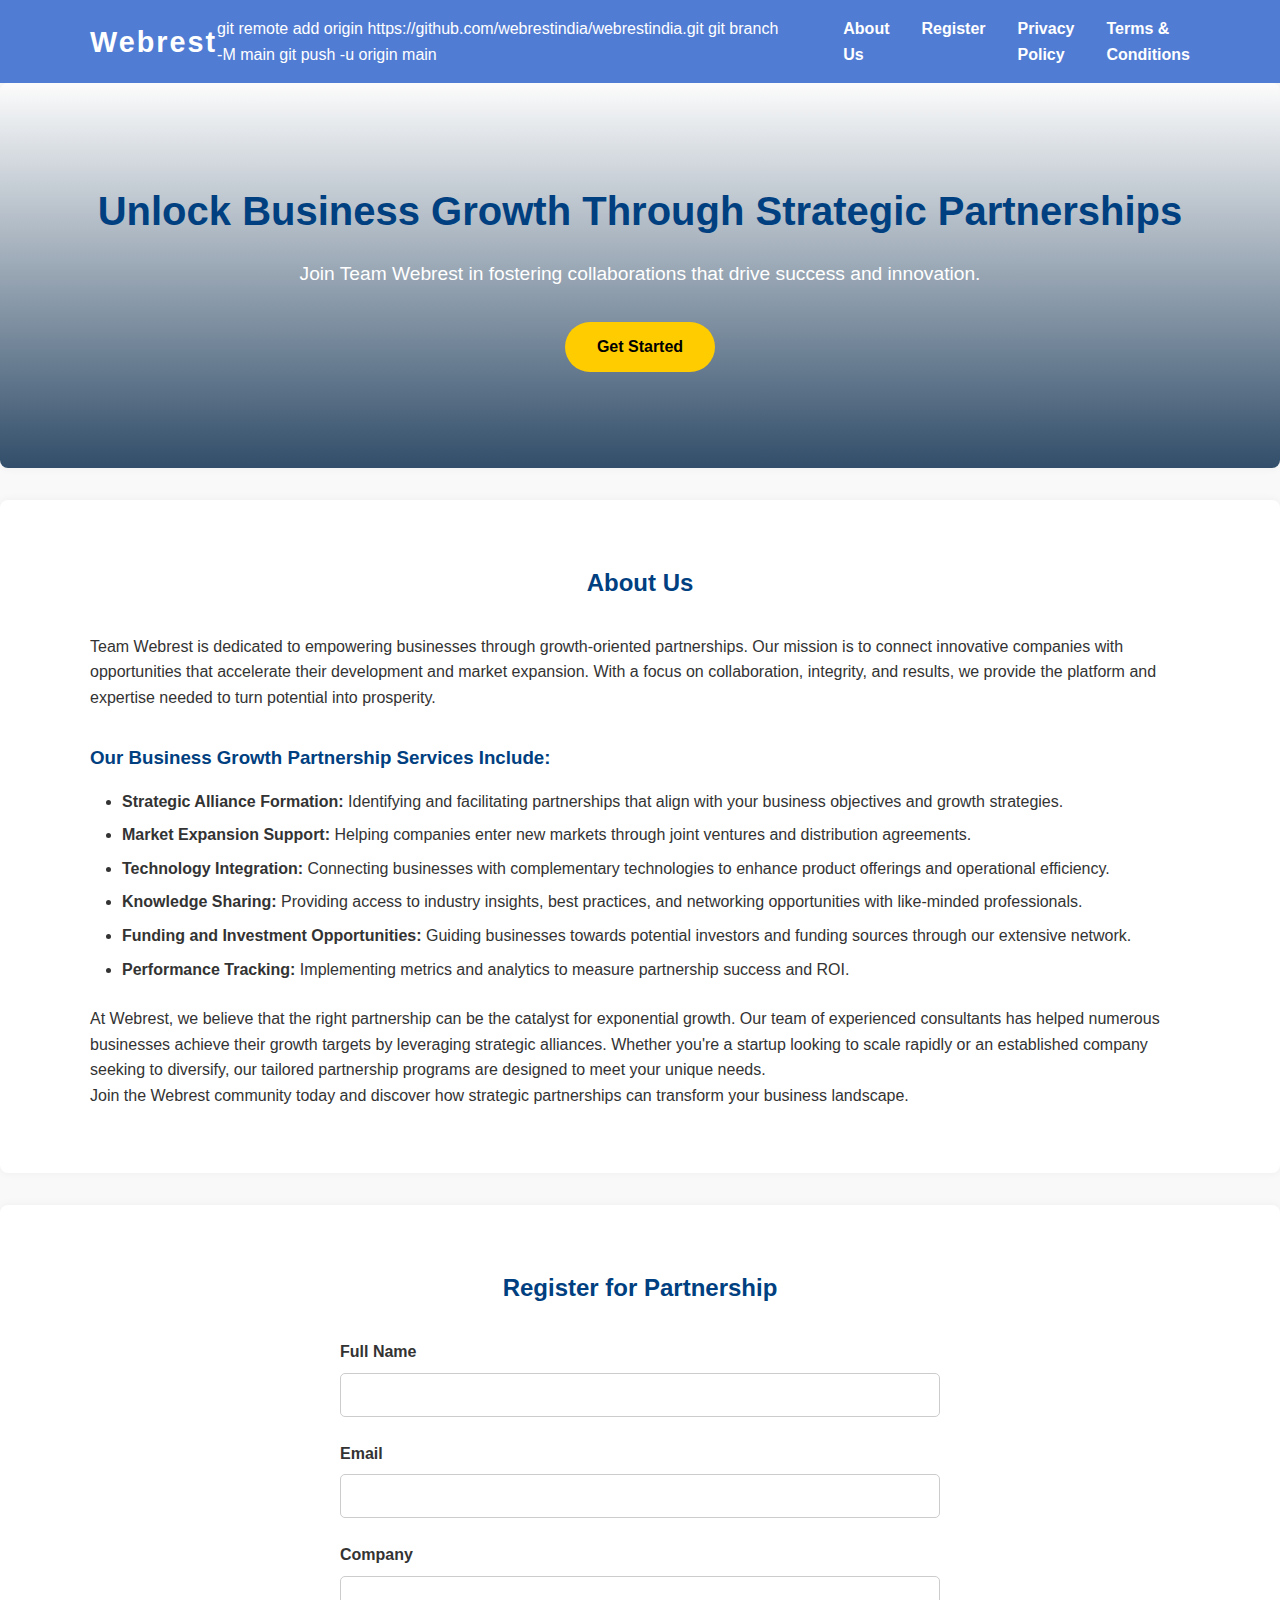
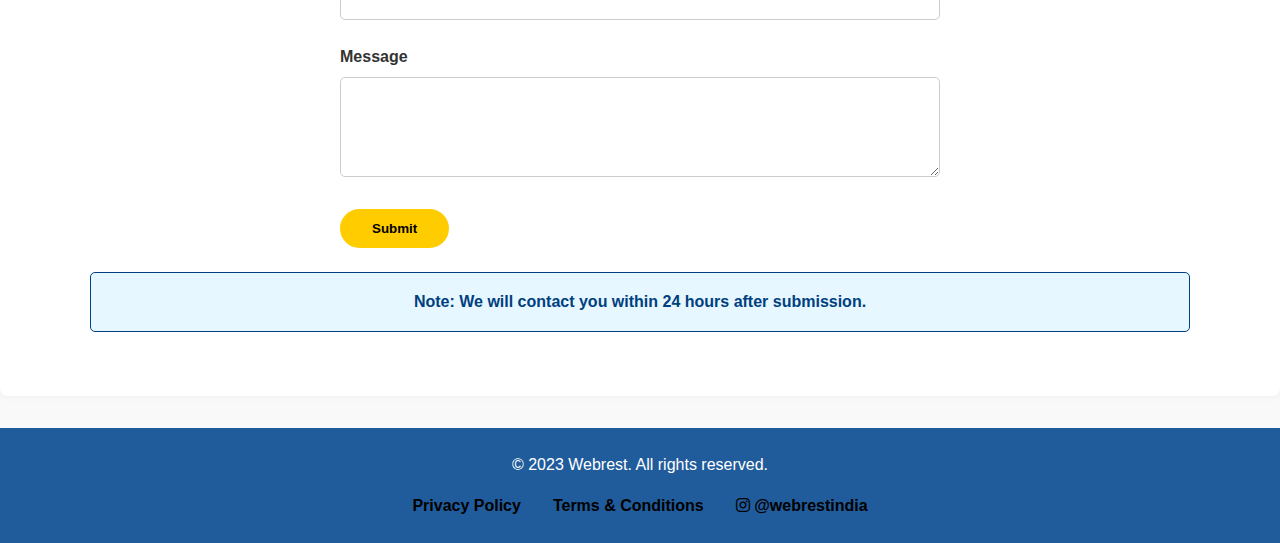
<file: index.html>
<!DOCTYPE html>
<html lang="en">
<head>
    <meta charset="UTF-8">
    <meta name="viewport" content="width=device-width, initial-scale=1.0">
    <title>Webrest - Business Growth Partnership</title>
    <link rel="stylesheet" href="style.css">
    <link rel="stylesheet" href="https://cdnjs.cloudflare.com/ajax/libs/font-awesome/6.0.0/css/all.min.css">
</head>
<body>
    <header>
        <div class="container">
            <div class="logo">
                <h1>Webrest</h1>
            </div>
            <nav>git remote add origin https://github.com/webrestindia/webrestindia.git
git branch -M main
git push -u origin main
                <ul class="nav-links">
                    <li><a href="#about">About Us</a></li>
                    <li><a href="#register">Register</a></li>
                    <li><a href="privacy.html">Privacy Policy</a></li>
                    <li><a href="terms.html">Terms & Conditions</a></li>
                </ul>
                <div class="hamburger">
                    <span class="bar"></span>
                    <span class="bar"></span>
                    <span class="bar"></span>
                </div>
            </nav>
        </div>
    </header>

    <section id="hero">
        <div class="container">
            <h2>Unlock Business Growth Through Strategic Partnerships</h2>
            <p>Join Team Webrest in fostering collaborations that drive success and innovation.</p>
            <a href="#register" class="btn">Get Started</a>
        </div>
    </section>

    <section id="about">
        <div class="container">
            <h2>About Us</h2>
            <p>Team Webrest is dedicated to empowering businesses through growth-oriented partnerships. Our mission is to connect innovative companies with opportunities that accelerate their development and market expansion. With a focus on collaboration, integrity, and results, we provide the platform and expertise needed to turn potential into prosperity.</p>
            <h3>Our Business Growth Partnership Services Include:</h3>
            <ul>
                <li><strong>Strategic Alliance Formation:</strong> Identifying and facilitating partnerships that align with your business objectives and growth strategies.</li>
                <li><strong>Market Expansion Support:</strong> Helping companies enter new markets through joint ventures and distribution agreements.</li>
                <li><strong>Technology Integration:</strong> Connecting businesses with complementary technologies to enhance product offerings and operational efficiency.</li>
                <li><strong>Knowledge Sharing:</strong> Providing access to industry insights, best practices, and networking opportunities with like-minded professionals.</li>
                <li><strong>Funding and Investment Opportunities:</strong> Guiding businesses towards potential investors and funding sources through our extensive network.</li>
                <li><strong>Performance Tracking:</strong> Implementing metrics and analytics to measure partnership success and ROI.</li>
            </ul>
            <p>At Webrest, we believe that the right partnership can be the catalyst for exponential growth. Our team of experienced consultants has helped numerous businesses achieve their growth targets by leveraging strategic alliances. Whether you're a startup looking to scale rapidly or an established company seeking to diversify, our tailored partnership programs are designed to meet your unique needs.</p>
            <p>Join the Webrest community today and discover how strategic partnerships can transform your business landscape.</p>
        </div>
    </section>

    <section id="register">
        <div class="container">
            <h2>Register for Partnership</h2>
            <form id="registration-form">
                <div class="form-group">
                    <label for="name">Full Name</label>
                    <input type="text" id="name" name="name" required>
                </div>
                <div class="form-group">
                    <label for="email">Email</label>
                    <input type="email" id="email" name="email" required>
                </div>
                <div class="form-group">
                    <label for="company">Company</label>
                    <input type="text" id="company" name="company" required>
                </div>
                <div class="form-group">
                    <label for="message">Message</label>
                    <textarea id="message" name="message"></textarea>
                </div>
                <button type="submit" class="btn">Submit</button>
            </form>
            <div class="highlight">
                <p><strong>Note:</strong> We will contact you within 24 hours after submission.</p>
            </div>
        </div>
    </section>

    <footer>
        <div class="container">
            <p>&copy; 2023 Webrest. All rights reserved.</p>
            <ul>
                <li><a href="privacy.html">Privacy Policy</a></li>
                <li><a href="terms.html">Terms & Conditions</a></li>
                <li><a href="https://instagram.com/webrestindia" target="_blank" rel="noopener noreferrer"><i class="fab fa-instagram"></i> @webrestindia</a></li>
            </ul>
        </div>
    </footer>

    <script src="script.js"></script>
</body>
</html>
</file>
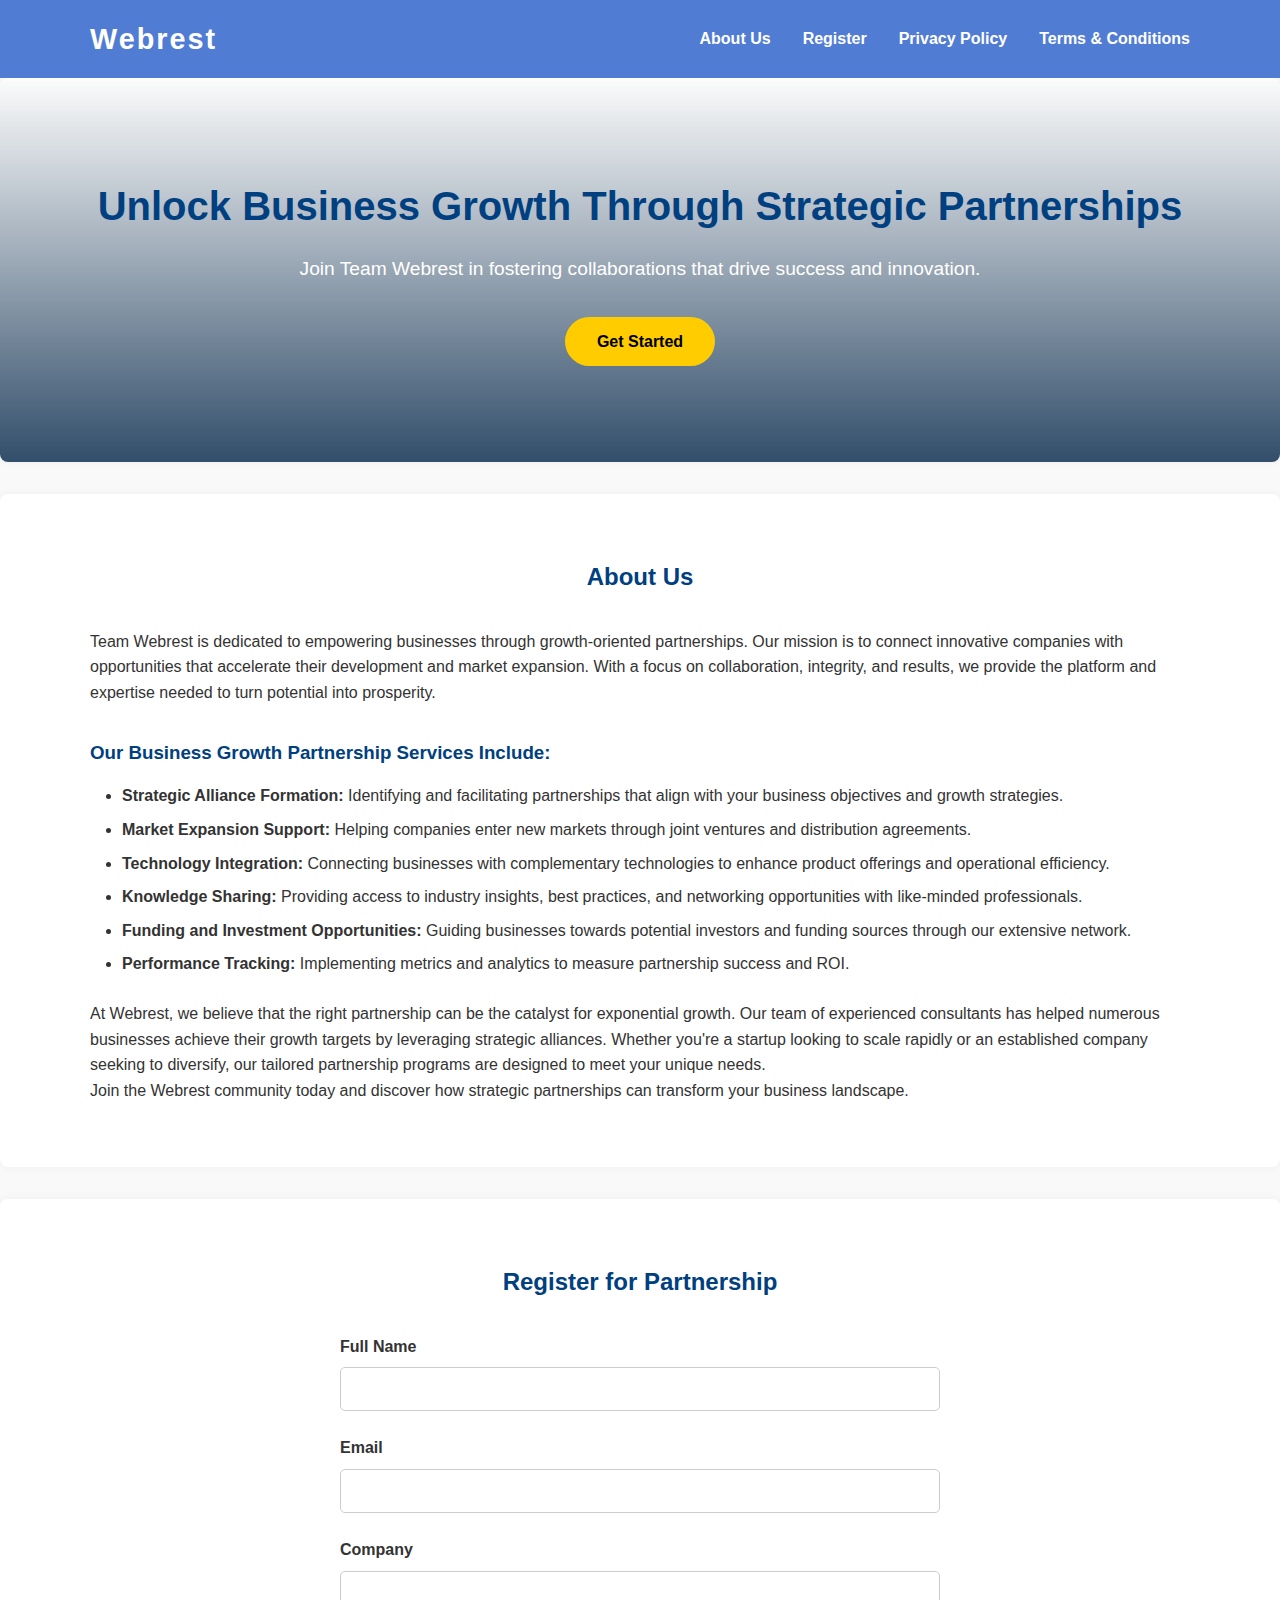
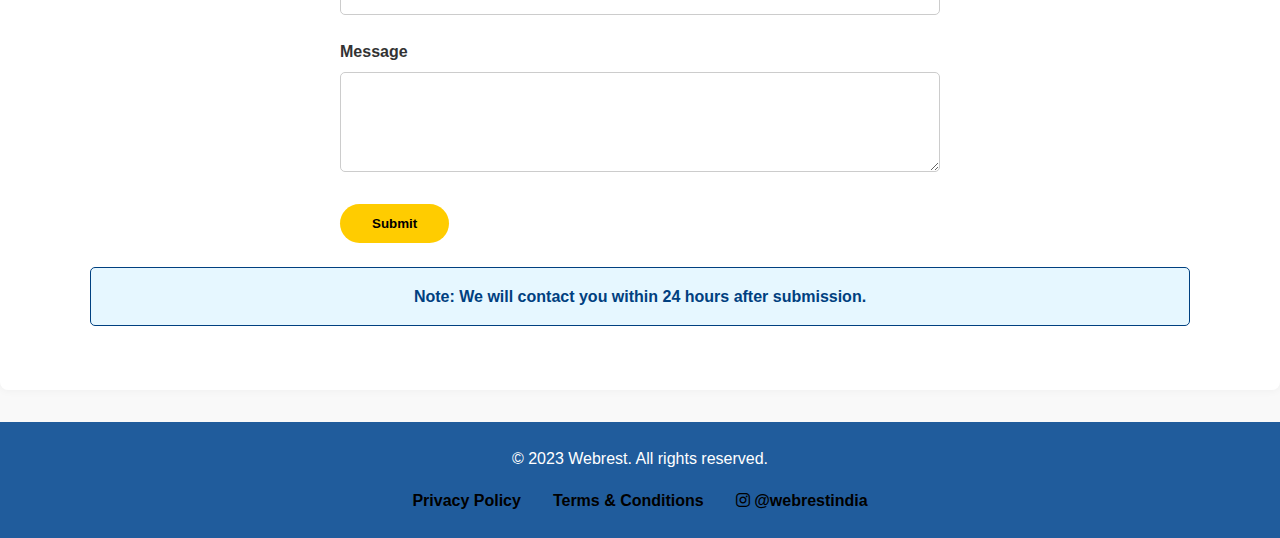
<file: privacy.html>
<!DOCTYPE html>
<html lang="en">
<head>
    <meta charset="UTF-8">
    <meta name="viewport" content="width=device-width, initial-scale=1.0">
    <title>Webrest - Business Growth Partnership</title>
    <link rel="stylesheet" href="style.css">
    <link rel="stylesheet" href="https://cdnjs.cloudflare.com/ajax/libs/font-awesome/6.0.0/css/all.min.css">
</head>
<body>
    <header>
        <div class="container">
            <div class="logo">
                <h1>Webrest</h1>
            </div>
            <nav>
                <ul class="nav-links">
                    <li><a href="#about">About Us</a></li>
                    <li><a href="#register">Register</a></li>
                    <li><a href="privacy.html">Privacy Policy</a></li>
                    <li><a href="terms.html">Terms & Conditions</a></li>
                </ul>
                <div class="hamburger">
                    <span class="bar"></span>
                    <span class="bar"></span>
                    <span class="bar"></span>
                </div>
            </nav>
        </div>
    </header>

    <section id="hero">
        <div class="container">
            <h2>Unlock Business Growth Through Strategic Partnerships</h2>
            <p>Join Team Webrest in fostering collaborations that drive success and innovation.</p>
            <a href="#register" class="btn">Get Started</a>
        </div>
    </section>

    <section id="about">
        <div class="container">
            <h2>About Us</h2>
            <p>Team Webrest is dedicated to empowering businesses through growth-oriented partnerships. Our mission is to connect innovative companies with opportunities that accelerate their development and market expansion. With a focus on collaboration, integrity, and results, we provide the platform and expertise needed to turn potential into prosperity.</p>
            <h3>Our Business Growth Partnership Services Include:</h3>
            <ul>
                <li><strong>Strategic Alliance Formation:</strong> Identifying and facilitating partnerships that align with your business objectives and growth strategies.</li>
                <li><strong>Market Expansion Support:</strong> Helping companies enter new markets through joint ventures and distribution agreements.</li>
                <li><strong>Technology Integration:</strong> Connecting businesses with complementary technologies to enhance product offerings and operational efficiency.</li>
                <li><strong>Knowledge Sharing:</strong> Providing access to industry insights, best practices, and networking opportunities with like-minded professionals.</li>
                <li><strong>Funding and Investment Opportunities:</strong> Guiding businesses towards potential investors and funding sources through our extensive network.</li>
                <li><strong>Performance Tracking:</strong> Implementing metrics and analytics to measure partnership success and ROI.</li>
            </ul>
            <p>At Webrest, we believe that the right partnership can be the catalyst for exponential growth. Our team of experienced consultants has helped numerous businesses achieve their growth targets by leveraging strategic alliances. Whether you're a startup looking to scale rapidly or an established company seeking to diversify, our tailored partnership programs are designed to meet your unique needs.</p>
            <p>Join the Webrest community today and discover how strategic partnerships can transform your business landscape.</p>
        </div>
    </section>

    <section id="register">
        <div class="container">
            <h2>Register for Partnership</h2>
            <form id="registration-form">
                <div class="form-group">
                    <label for="name">Full Name</label>
                    <input type="text" id="name" name="name" required>
                </div>
                <div class="form-group">
                    <label for="email">Email</label>
                    <input type="email" id="email" name="email" required>
                </div>
                <div class="form-group">
                    <label for="company">Company</label>
                    <input type="text" id="company" name="company" required>
                </div>
                <div class="form-group">
                    <label for="message">Message</label>
                    <textarea id="message" name="message"></textarea>
                </div>
                <button type="submit" class="btn">Submit</button>
            </form>
            <div class="highlight">
                <p><strong>Note:</strong> We will contact you within 24 hours after submission.</p>
            </div>
        </div>
    </section>

    <footer>
        <div class="container">
            <p>&copy; 2023 Webrest. All rights reserved.</p>
            <ul>
                <li><a href="privacy.html">Privacy Policy</a></li>
                <li><a href="terms.html">Terms & Conditions</a></li>
                <li><a href="https://instagram.com/webrestindia" target="_blank" rel="noopener noreferrer"><i class="fab fa-instagram"></i> @webrestindia</a></li>
            </ul>
        </div>
    </footer>

    <script src="script.js"></script>
</body>
</html>
</file>
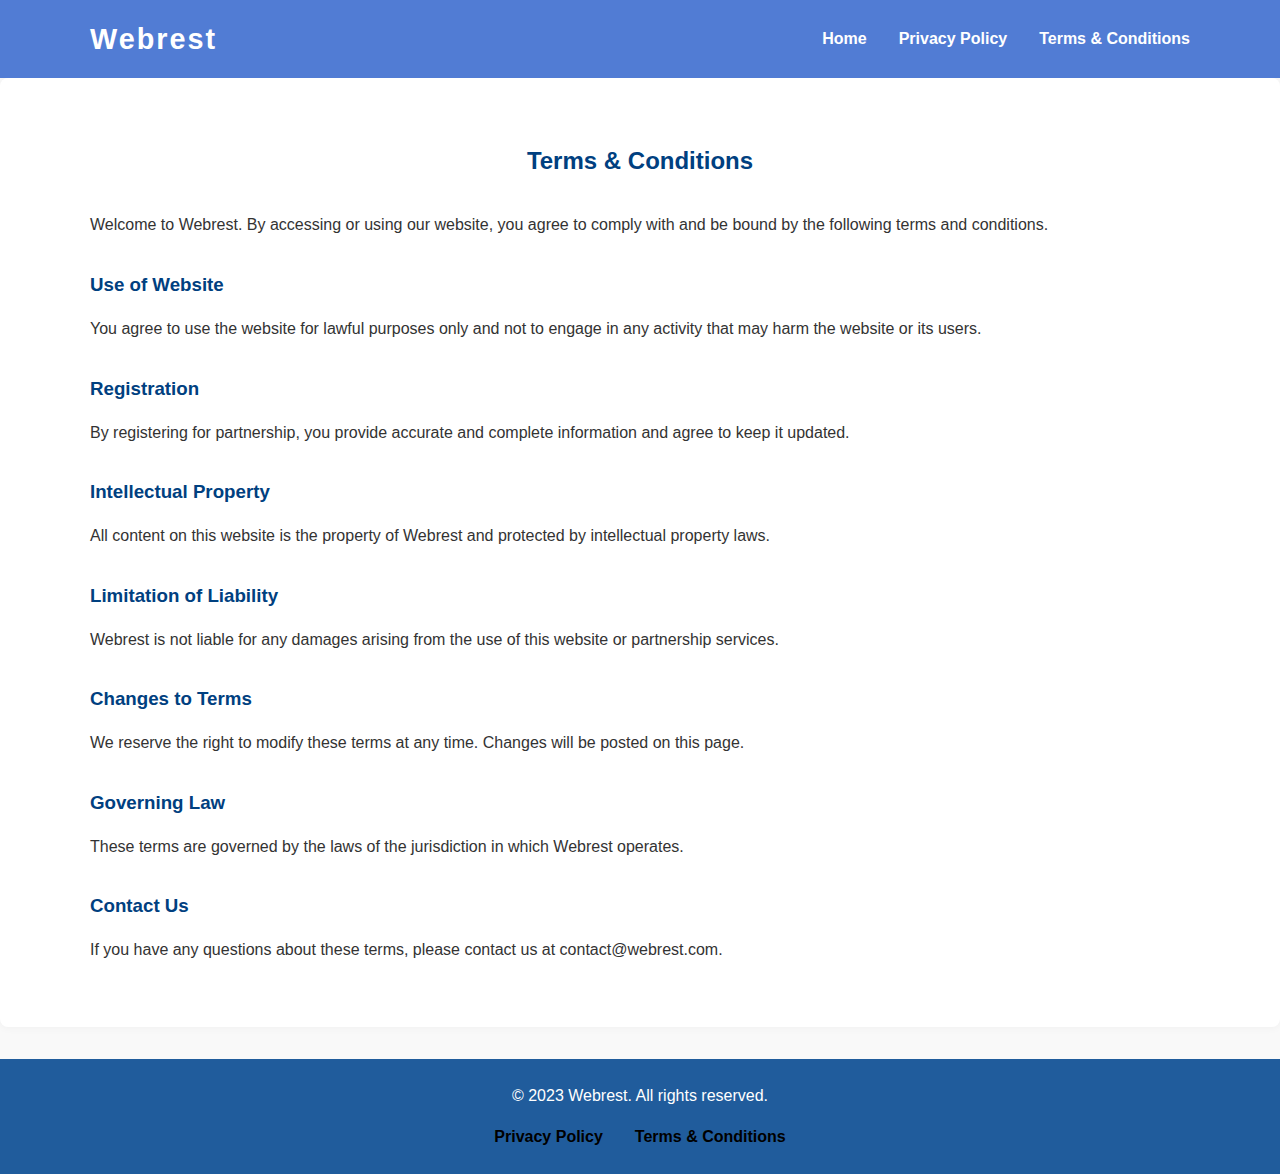
<file: terms.html>
<!DOCTYPE html>
<html lang="en">
<head>
    <meta charset="UTF-8" />
    <meta name="viewport" content="width=device-width, initial-scale=1" />
    <title>Terms & Conditions - Webrest</title>
    <link rel="stylesheet" href="style.css" />
</head>
<body>
    <header>
        <div class="container">
            <div class="logo">
                <h1>Webrest</h1>
            </div>
            <nav>
                <ul class="nav-links">
                    <li><a href="index.html">Home</a></li>
                    <li><a href="privacy.html">Privacy Policy</a></li>
                    <li><a href="terms.html">Terms & Conditions</a></li>
                </ul>
                <div class="hamburger">
                    <span class="bar"></span>
                    <span class="bar"></span>
                    <span class="bar"></span>
                </div>
            </nav>
        </div>
    </header>

    <section>
        <div class="container">
            <h2>Terms & Conditions</h2>
            <p>Welcome to Webrest. By accessing or using our website, you agree to comply with and be bound by the following terms and conditions.</p>
            <h3>Use of Website</h3>
            <p>You agree to use the website for lawful purposes only and not to engage in any activity that may harm the website or its users.</p>
            <h3>Registration</h3>
            <p>By registering for partnership, you provide accurate and complete information and agree to keep it updated.</p>
            <h3>Intellectual Property</h3>
            <p>All content on this website is the property of Webrest and protected by intellectual property laws.</p>
            <h3>Limitation of Liability</h3>
            <p>Webrest is not liable for any damages arising from the use of this website or partnership services.</p>
            <h3>Changes to Terms</h3>
            <p>We reserve the right to modify these terms at any time. Changes will be posted on this page.</p>
            <h3>Governing Law</h3>
            <p>These terms are governed by the laws of the jurisdiction in which Webrest operates.</p>
            <h3>Contact Us</h3>
            <p>If you have any questions about these terms, please contact us at contact@webrest.com.</p>
        </div>
    </section>

    <footer>
        <div class="container">
            <p>&copy; 2023 Webrest. All rights reserved.</p>
            <ul>
                <li><a href="privacy.html">Privacy Policy</a></li>
                <li><a href="terms.html">Terms & Conditions</a></li>
            </ul>
        </div>
    </footer>

    <script src="script.js"></script>
</body>
</html>
</file>
<file: style.css>
/* Reset and base styles */
* {
    margin: 0;
    padding: 0;
    box-sizing: border-box;
}

body {
    font-family: 'Segoe UI', Tahoma, Geneva, Verdana, sans-serif;
    line-height: 1.6;
    color: #333;
    background-color: #f9f9f9;
}

.container {
    width: 90%;
    max-width: 1100px;
    margin: 0 auto;
}

header .container {
    display: flex;
    justify-content: space-between;
    align-items: center;
}

/* Header */
header {
    background-color: lch(52.1% 50.86 276.56);
    color: #fff;
    padding: 1rem 0;
    position: sticky;
    top: 0;
    z-index: 1000;
}

.logo h1 {
    font-size: 1.8rem;
    letter-spacing: 2px;
}

nav {
    display: flex;
    justify-content: flex-start;
    align-items: center;
    width: 100%;
    position: relative;
    gap: 2rem;
}

.nav-links {
    list-style: none;
    display: flex;
    position: static;
    transform: none;
    margin-left: auto;
}

.nav-links li {
    margin-left: 2rem;
}

.nav-links a {
    color: #fff;
    text-decoration: none;
    font-weight: 600;
    transition: color 0.3s ease;
}

.nav-links a:hover {
    color: #696348;
}

/* Hamburger Menu */
.hamburger {
    display: none;
    flex-direction: column;
    cursor: pointer;
    opacity: 0.6;
    transition: opacity 0.3s ease;
}

.hamburger:hover {
    opacity: 1;
}

.bar {
    height: 3px;
    width: 25px;
    background-color: #fff;
    margin: 4px 0;
    border-radius: 2px;
}

/* Hero Section */
#hero {
    background: linear-gradient(rgba(255, 255, 255, 0.541), rgba(0, 35, 70, 0.8)), url('https://images.unsplash.com/photo-1504384308090-c894fdcc538d?auto=format&fit=crop&w=1350&q=80') no-repeat center center/cover;
    color: #ffffff;
    padding: 6rem 0;
    text-align: center;
}

#hero h2 {
    font-size: 2.5rem;
    margin-bottom: 1rem;
}

#hero p {
    font-size: 1.2rem;
    margin-bottom: 2rem;
}

.btn {
    background-color: #ffcc00;
    color: #000000;
    padding: 0.75rem 2rem;
    border: none;
    border-radius: 25px;
    font-weight: 700;
    cursor: pointer;
    transition: background-color 0.3s ease;
    text-decoration: none;
    display: inline-block;
}

.btn:hover {
    background-color: #2b64ff;
}

/* Sections */
section {
    padding: 4rem 0;
    background-color: #fff;
    margin-bottom: 2rem;
    border-radius: 8px;
    box-shadow: 0 0 10px rgba(0,0,0,0.05);
}

section h2 {
    text-align: center;
    margin-bottom: 2rem;
    color: #004080;
}

section h3 {
    margin-top: 2rem;
    margin-bottom: 1rem;
    color: #004080;
}

section ul {
    list-style-type: disc;
    margin-left: 2rem;
    margin-bottom: 1.5rem;
}

section li {
    margin-bottom: 0.5rem;
    line-height: 1.6;
}

.highlight {
    background-color: #e6f7ff;
    border: 1px solid #004080;
    border-radius: 5px;
    padding: 1rem;
    margin-top: 1.5rem;
    text-align: center;
}

.highlight p {
    margin: 0;
    color: #004080;
    font-weight: 600;
}

/* Form */
form {
    max-width: 600px;
    margin: 0 auto;
}

.form-group {
    margin-bottom: 1.5rem;
}

label {
    display: block;
    margin-bottom: 0.5rem;
    font-weight: 600;
}

input[type="text"],
input[type="email"],
textarea {
    width: 100%;
    padding: 0.75rem;
    border: 1px solid #ccc;
    border-radius: 5px;
    font-size: 1rem;
    transition: border-color 0.3s ease;
}

input[type="text"]:focus,
input[type="email"]:focus,
textarea:focus {
    border-color: #778899;
    outline: none;
}

textarea {
    resize: vertical;
    min-height: 100px;
}

/* Footer */
footer {
    background-color: #205c9c;
    color: #fff;
    padding: 1.5rem 0;
    text-align: center;
}

footer ul {
    list-style: none;
    margin-top: 1rem;
    display: flex;
    justify-content: center;
}

footer ul li {
    margin: 0 1rem;
}

footer ul li a {
    color: #000000;
    text-decoration: none;
    font-weight: 600;
}

footer ul li a:hover {
    text-decoration: underline;
}

/* Responsive */
@media (max-width: 768px) {
    .nav-links {
        position: fixed;
        right: 0;
        height: 100vh;
        top: 0;
        background-color: #004080;
        flex-direction: column;
        width: 200px;
        transform: translateX(100%);
        transition: transform 0.3s ease-in;
        padding-top: 4rem;
    }

    .nav-links li {
        margin: 2rem 0;
        text-align: center;
    }

    .nav-links.active {
        transform: translateX(0);
    }

    .hamburger {
        display: flex;
        position: absolute;
        right: 1rem;
        top: 50%;
        transform: translateY(-50%);
    }
}
</file>
